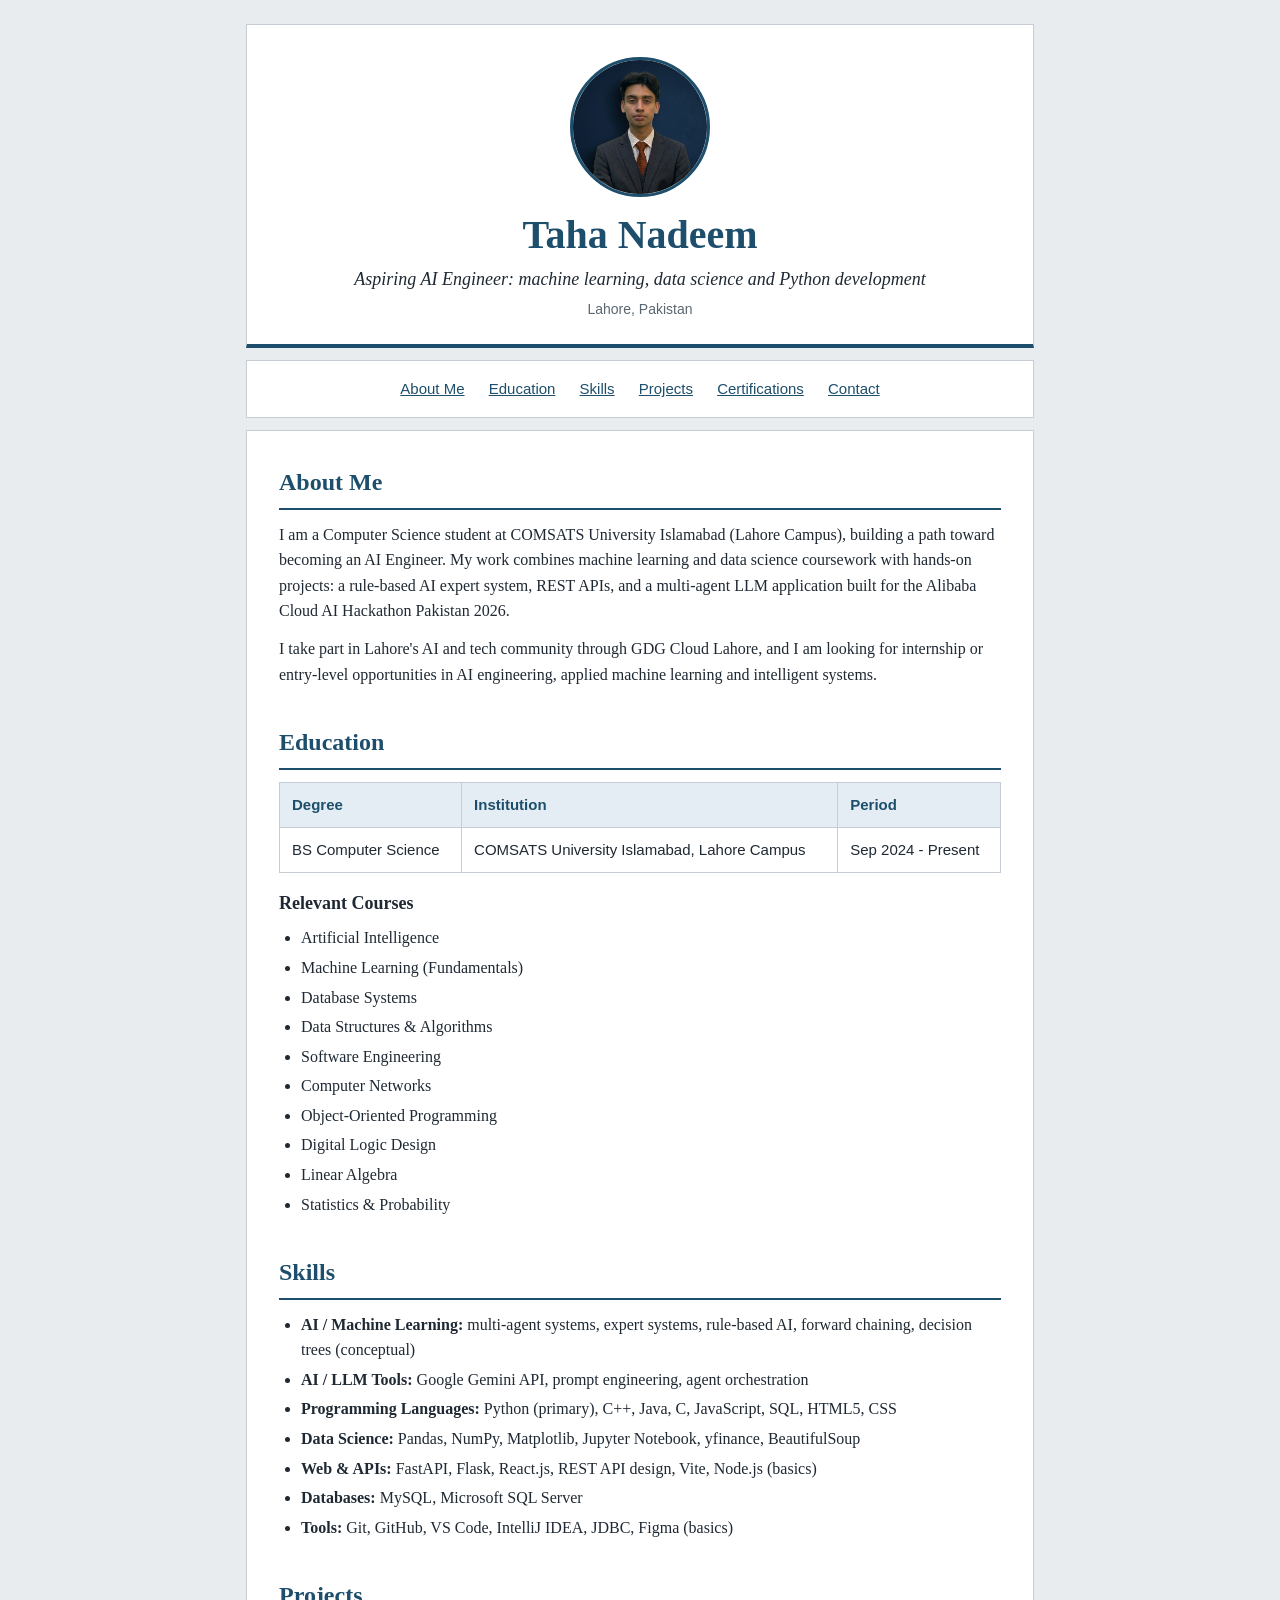
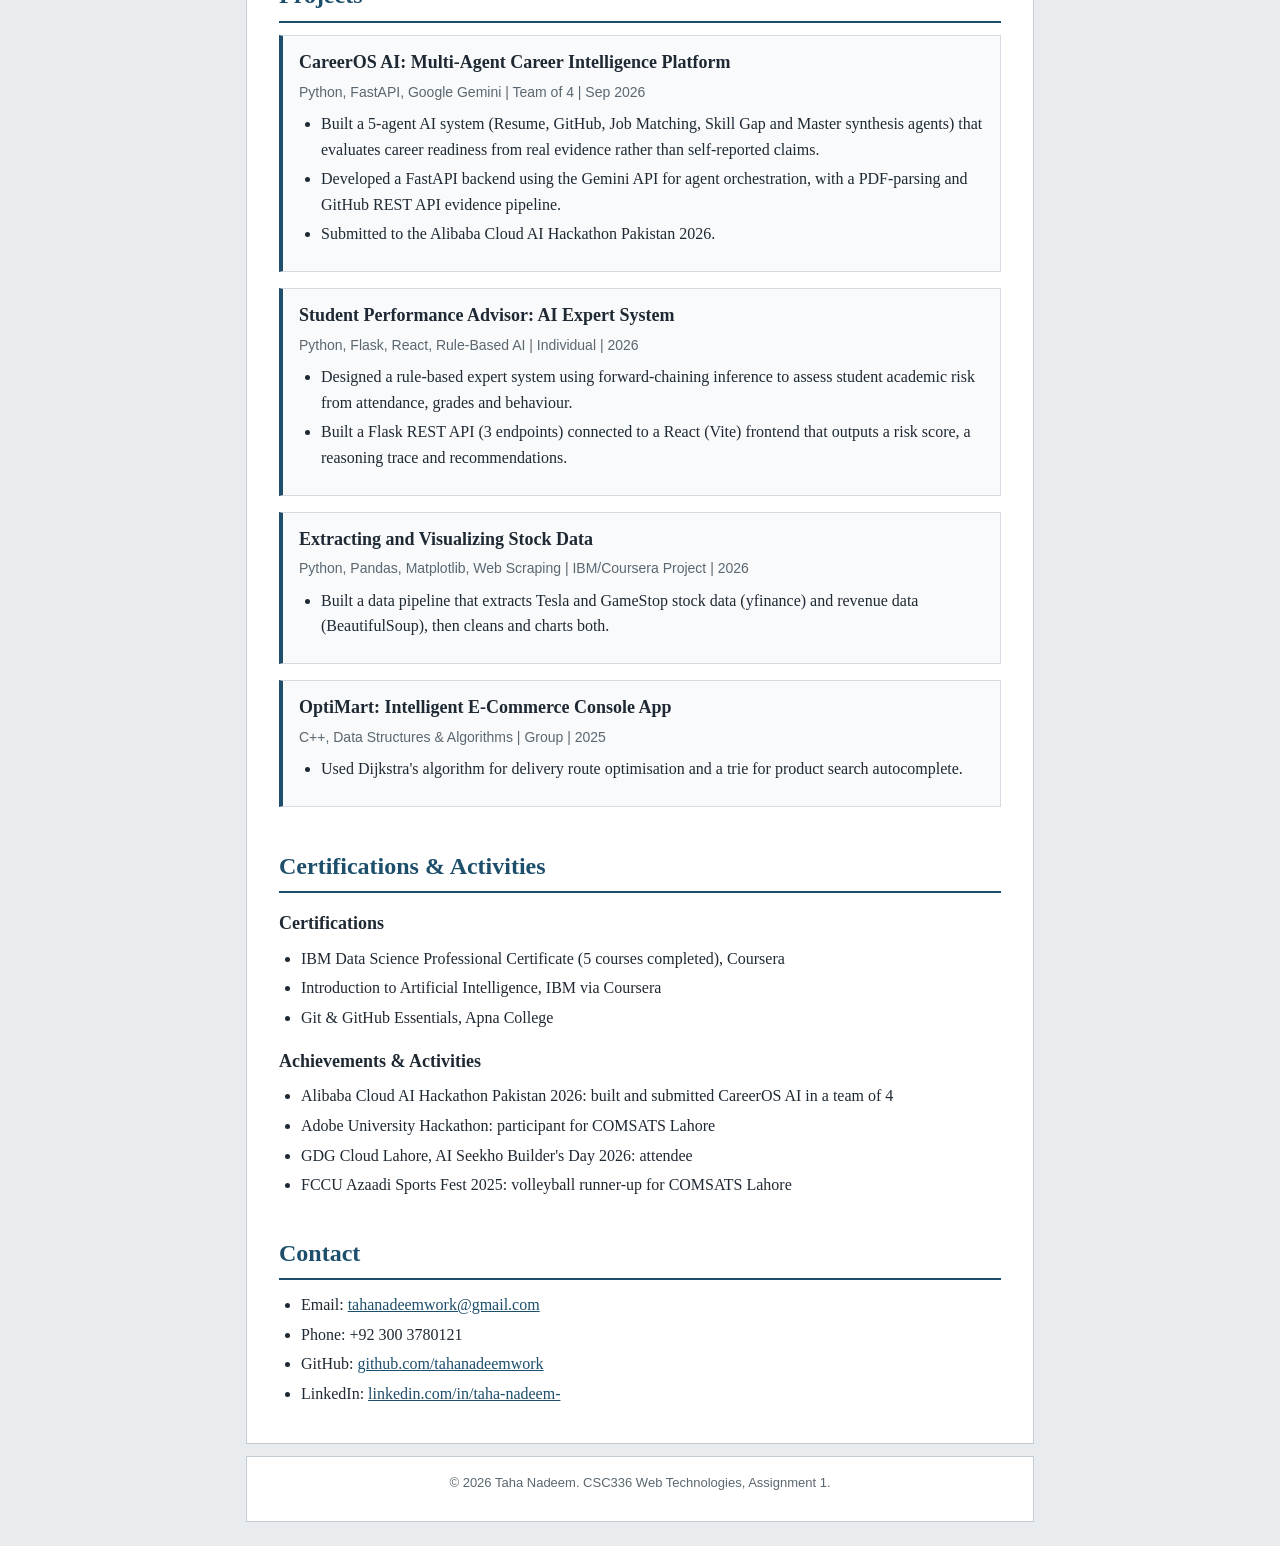
<file: assignment-1/index.html>
<!doctype html>
<html lang="en">
  <head>
    <meta charset="UTF-8" />
    <meta name="viewport" content="width=device-width, initial-scale=1.0" />
    <title>Taha Nadeem - CV</title>
    <link rel="stylesheet" href="styles.css" />
  </head>
  <body>
    <header>
      <img
        src="images/Taha Professional IMG.jpg"
        alt="Portrait of Taha Nadeem"
        width="140"
        height="140"
      />
      <h1>Taha Nadeem</h1>
      <p class="tagline">
        Aspiring AI Engineer: machine learning, data science and Python
        development
      </p>
      <p class="location">Lahore, Pakistan</p>
    </header>

    <nav aria-label="Page sections">
      <ul>
        <li><a href="#about">About Me</a></li>
        <li><a href="#education">Education</a></li>
        <li><a href="#skills">Skills</a></li>
        <li><a href="#projects">Projects</a></li>
        <li><a href="#certifications">Certifications</a></li>
        <li><a href="#contact">Contact</a></li>
      </ul>
    </nav>

    <main>
      <section id="about">
        <h2>About Me</h2>
        <p>
          I am a Computer Science student at COMSATS University Islamabad
          (Lahore Campus), building a path toward becoming an AI Engineer. My
          work combines machine learning and data science coursework with
          hands-on projects: a rule-based AI expert system, REST APIs, and a
          multi-agent LLM application built for the Alibaba Cloud AI Hackathon
          Pakistan 2026.
        </p>
        <p>
          I take part in Lahore's AI and tech community through GDG Cloud
          Lahore, and I am looking for internship or entry-level opportunities
          in AI engineering, applied machine learning and intelligent systems.
        </p>
      </section>

      <section id="education">
        <h2>Education</h2>
        <table>
          <thead>
            <tr>
              <th scope="col">Degree</th>
              <th scope="col">Institution</th>
              <th scope="col">Period</th>
            </tr>
          </thead>
          <tbody>
            <tr>
              <td>BS Computer Science</td>
              <td>COMSATS University Islamabad, Lahore Campus</td>
              <td>Sep 2024 - Present</td>
            </tr>
          </tbody>
        </table>
        <h3>Relevant Courses</h3>
        <ul>
          <li>Artificial Intelligence</li>
          <li>Machine Learning (Fundamentals)</li>
          <li>Database Systems</li>
          <li>Data Structures &amp; Algorithms</li>
          <li>Software Engineering</li>
          <li>Computer Networks</li>
          <li>Object-Oriented Programming</li>
          <li>Digital Logic Design</li>
          <li>Linear Algebra</li>
          <li>Statistics &amp; Probability</li>
        </ul>
      </section>

      <section id="skills">
        <h2>Skills</h2>
        <ul>
          <li>
            <strong>AI / Machine Learning:</strong> multi-agent systems, expert
            systems, rule-based AI, forward chaining, decision trees
            (conceptual)
          </li>
          <li>
            <strong>AI / LLM Tools:</strong> Google Gemini API, prompt
            engineering, agent orchestration
          </li>
          <li>
            <strong>Programming Languages:</strong> Python (primary), C++, Java,
            C, JavaScript, SQL, HTML5, CSS
          </li>
          <li>
            <strong>Data Science:</strong> Pandas, NumPy, Matplotlib, Jupyter
            Notebook, yfinance, BeautifulSoup
          </li>
          <li>
            <strong>Web &amp; APIs:</strong> FastAPI, Flask, React.js, REST API
            design, Vite, Node.js (basics)
          </li>
          <li><strong>Databases:</strong> MySQL, Microsoft SQL Server</li>
          <li>
            <strong>Tools:</strong> Git, GitHub, VS Code, IntelliJ IDEA, JDBC,
            Figma (basics)
          </li>
        </ul>
      </section>

      <section id="projects">
        <h2>Projects</h2>

        <article>
          <h3>CareerOS AI: Multi-Agent Career Intelligence Platform</h3>
          <p class="meta">
            Python, FastAPI, Google Gemini | Team of 4 | Sep 2026
          </p>
          <ul>
            <li>
              Built a 5-agent AI system (Resume, GitHub, Job Matching, Skill Gap
              and Master synthesis agents) that evaluates career readiness from
              real evidence rather than self-reported claims.
            </li>
            <li>
              Developed a FastAPI backend using the Gemini API for agent
              orchestration, with a PDF-parsing and GitHub REST API evidence
              pipeline.
            </li>
            <li>Submitted to the Alibaba Cloud AI Hackathon Pakistan 2026.</li>
          </ul>
        </article>

        <article>
          <h3>Student Performance Advisor: AI Expert System</h3>
          <p class="meta">
            Python, Flask, React, Rule-Based AI | Individual | 2026
          </p>
          <ul>
            <li>
              Designed a rule-based expert system using forward-chaining
              inference to assess student academic risk from attendance, grades
              and behaviour.
            </li>
            <li>
              Built a Flask REST API (3 endpoints) connected to a React (Vite)
              frontend that outputs a risk score, a reasoning trace and
              recommendations.
            </li>
          </ul>
        </article>

        <article>
          <h3>Extracting and Visualizing Stock Data</h3>
          <p class="meta">
            Python, Pandas, Matplotlib, Web Scraping | IBM/Coursera Project |
            2026
          </p>
          <ul>
            <li>
              Built a data pipeline that extracts Tesla and GameStop stock data
              (yfinance) and revenue data (BeautifulSoup), then cleans and
              charts both.
            </li>
          </ul>
        </article>

        <article>
          <h3>OptiMart: Intelligent E-Commerce Console App</h3>
          <p class="meta">
            C++, Data Structures &amp; Algorithms | Group | 2025
          </p>
          <ul>
            <li>
              Used Dijkstra's algorithm for delivery route optimisation and a
              trie for product search autocomplete.
            </li>
          </ul>
        </article>
      </section>

      <section id="certifications">
        <h2>Certifications &amp; Activities</h2>
        <h3>Certifications</h3>
        <ul>
          <li>
            IBM Data Science Professional Certificate (5 courses completed),
            Coursera
          </li>
          <li>Introduction to Artificial Intelligence, IBM via Coursera</li>
          <li>Git &amp; GitHub Essentials, Apna College</li>
        </ul>
        <h3>Achievements &amp; Activities</h3>
        <ul>
          <li>
            Alibaba Cloud AI Hackathon Pakistan 2026: built and submitted
            CareerOS AI in a team of 4
          </li>
          <li>Adobe University Hackathon: participant for COMSATS Lahore</li>
          <li>GDG Cloud Lahore, AI Seekho Builder's Day 2026: attendee</li>
          <li>
            FCCU Azaadi Sports Fest 2025: volleyball runner-up for COMSATS
            Lahore
          </li>
        </ul>
      </section>

      <section id="contact">
        <h2>Contact</h2>
        <ul>
          <li>
            Email:
            <a href="mailto:tahanadeemwork@gmail.com"
              >tahanadeemwork@gmail.com</a
            >
          </li>
          <li>Phone: +92 300 3780121</li>
          <li>
            GitHub:
            <a href="https://github.com/tahanadeemwork"
              >github.com/tahanadeemwork</a
            >
          </li>
          <li>
            LinkedIn:
            <a href="https://www.linkedin.com/in/taha-nadeem-"
              >linkedin.com/in/taha-nadeem-</a
            >
          </li>
        </ul>
      </section>
    </main>

    <footer>
      <p>&copy; 2026 Taha Nadeem. CSC336 Web Technologies, Assignment 1.</p>
    </footer>
  </body>
</html>
</file>
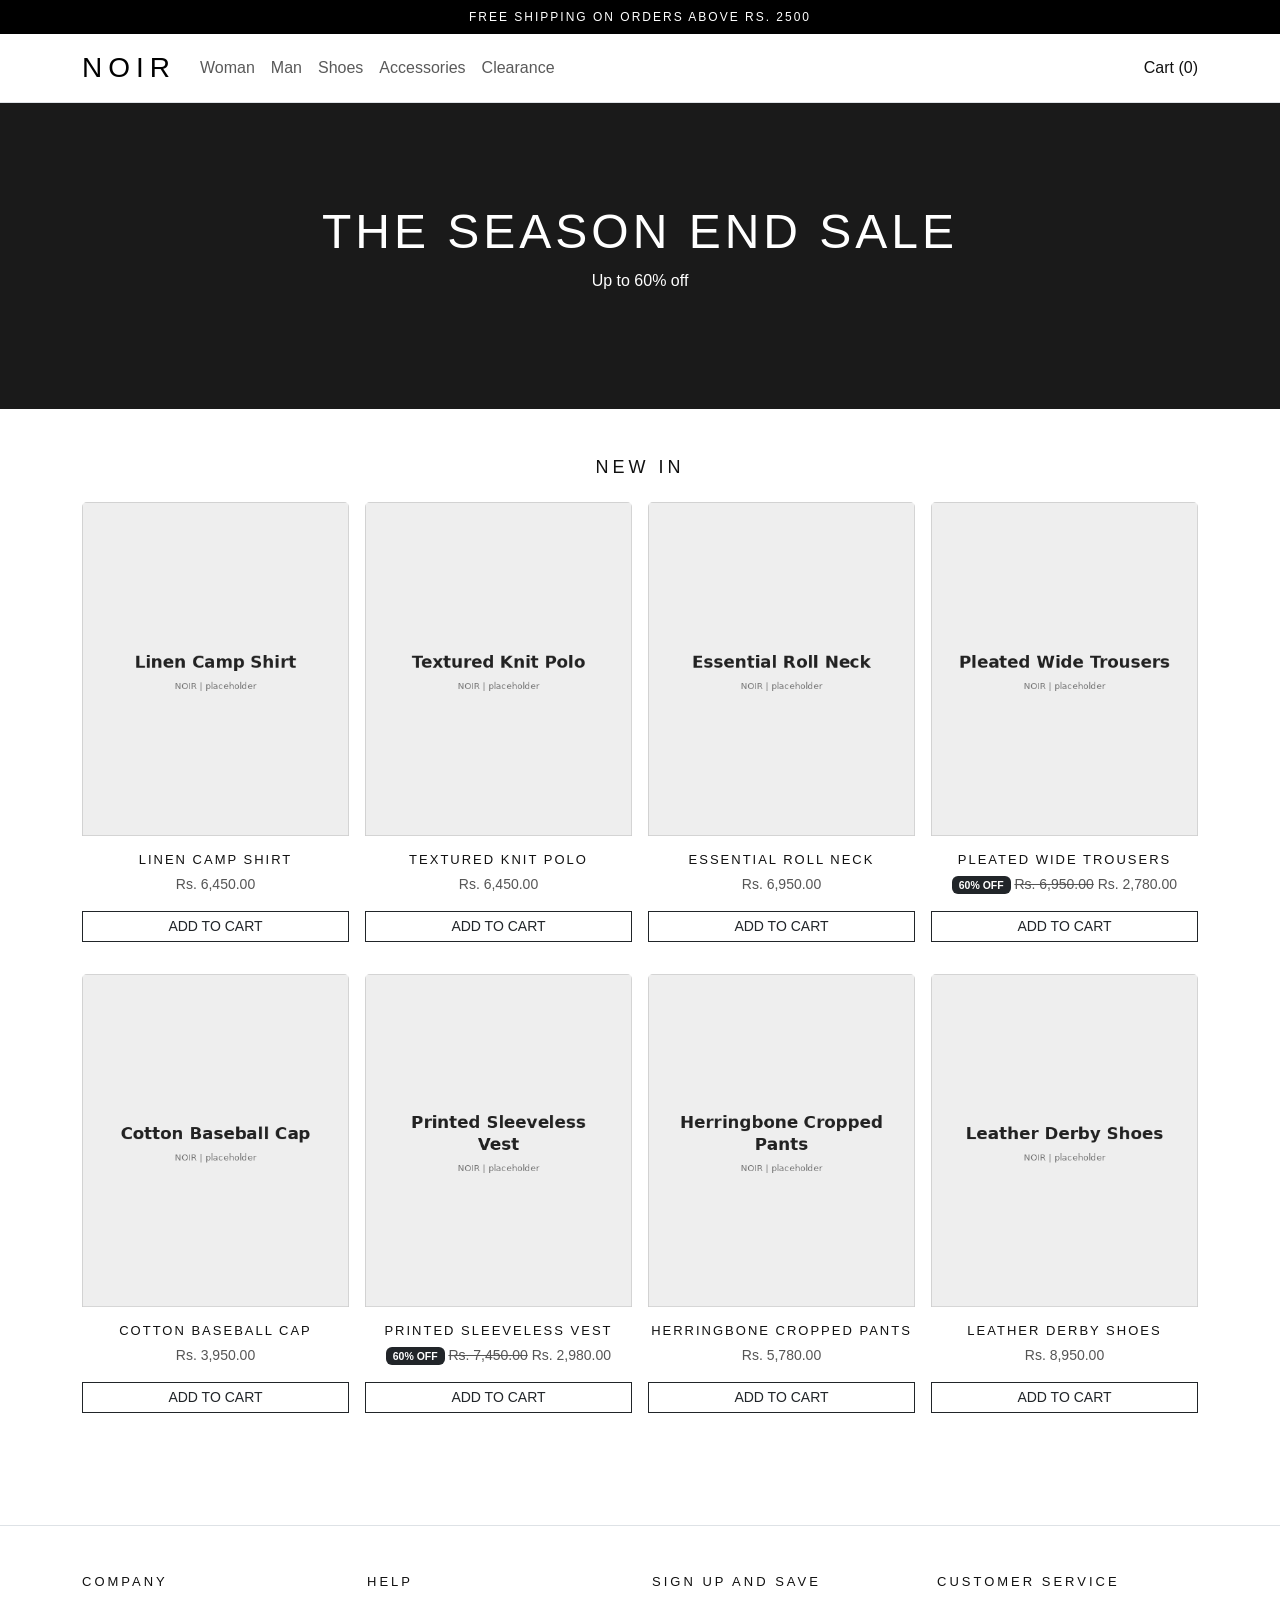
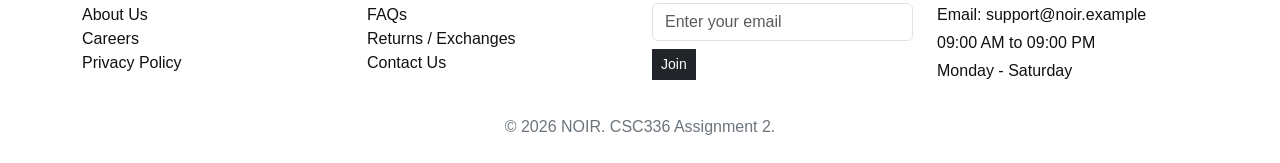
<file: assignment-2/index.html>
<!doctype html>
<html lang="en">
  <head>
    <meta charset="UTF-8" />
    <meta name="viewport" content="width=device-width, initial-scale=1.0" />
    <title>NOIR - Home</title>
    <link
      href="https://cdn.jsdelivr.net/npm/bootstrap@5.3.3/dist/css/bootstrap.min.css"
      rel="stylesheet"
    />
    <link rel="stylesheet" href="css/styles.css" />
  </head>
  <body>
    <div class="announcement bg-black text-white text-center py-2">
      FREE SHIPPING ON ORDERS ABOVE RS. 2500
    </div>

    <!-- Navbar (Bootstrap) -->
    <nav class="navbar navbar-expand-lg bg-white border-bottom">
      <div class="container">
        <a class="navbar-brand brand" href="index.html">NOIR</a>
        <button
          class="navbar-toggler"
          type="button"
          data-bs-toggle="collapse"
          data-bs-target="#mainNav"
          aria-controls="mainNav"
          aria-expanded="false"
          aria-label="Toggle navigation"
        >
          <span class="navbar-toggler-icon"></span>
        </button>
        <div class="collapse navbar-collapse" id="mainNav">
          <ul class="navbar-nav me-auto">
            <li class="nav-item">
              <a class="nav-link" href="index.html">Woman</a>
            </li>
            <li class="nav-item">
              <a class="nav-link" href="index.html">Man</a>
            </li>
            <li class="nav-item">
              <a class="nav-link" href="index.html">Shoes</a>
            </li>
            <li class="nav-item">
              <a class="nav-link" href="index.html">Accessories</a>
            </li>
            <li class="nav-item">
              <a class="nav-link" href="index.html">Clearance</a>
            </li>
          </ul>
          <a class="nav-link" href="#">Cart (0)</a>
        </div>
      </div>
    </nav>

    <!-- Hero banner -->
    <header class="hero text-white text-center">
      <h1 class="hero-title">THE SEASON END SALE</h1>
      <p>Up to 60% off</p>
    </header>

    <!-- Product grid -->
    <main class="container py-5">
      <h2 class="section-title text-center mb-4">NEW IN</h2>
      <div class="row row-cols-2 row-cols-md-3 row-cols-xl-4 g-3">
        <div class="col">
          <div class="card border-0">
            <a href="product.html"
              ><img
                src="images/camp-shirt.png"
                class="card-img-top"
                alt="Linen Camp Shirt"
            /></a>
            <div class="card-body text-center px-0">
              <h3 class="product-name">
                <a href="product.html">Linen Camp Shirt</a>
              </h3>
              <p class="price">Rs. 6,450.00</p>
              <button type="button" class="btn btn-outline-dark btn-sm w-100">
                ADD TO CART
              </button>
            </div>
          </div>
        </div>

        <div class="col">
          <div class="card border-0">
            <a href="product.html"
              ><img
                src="images/knit-polo.png"
                class="card-img-top"
                alt="Textured Knit Polo"
            /></a>
            <div class="card-body text-center px-0">
              <h3 class="product-name">
                <a href="product.html">Textured Knit Polo</a>
              </h3>
              <p class="price">Rs. 6,450.00</p>
              <button type="button" class="btn btn-outline-dark btn-sm w-100">
                ADD TO CART
              </button>
            </div>
          </div>
        </div>

        <div class="col">
          <div class="card border-0">
            <a href="product.html"
              ><img
                src="images/roll-neck.png"
                class="card-img-top"
                alt="Essential Roll Neck"
            /></a>
            <div class="card-body text-center px-0">
              <h3 class="product-name">
                <a href="product.html">Essential Roll Neck</a>
              </h3>
              <p class="price">Rs. 6,950.00</p>
              <button type="button" class="btn btn-outline-dark btn-sm w-100">
                ADD TO CART
              </button>
            </div>
          </div>
        </div>

        <div class="col">
          <div class="card border-0">
            <a href="product.html"
              ><img
                src="images/wide-trousers.png"
                class="card-img-top"
                alt="Pleated Wide Trousers"
            /></a>
            <div class="card-body text-center px-0">
              <h3 class="product-name">
                <a href="product.html">Pleated Wide Trousers</a>
              </h3>
              <p class="price">
                <span class="badge text-bg-dark">60% OFF</span>
                <s>Rs. 6,950.00</s> Rs. 2,780.00
              </p>
              <button type="button" class="btn btn-outline-dark btn-sm w-100">
                ADD TO CART
              </button>
            </div>
          </div>
        </div>

        <div class="col">
          <div class="card border-0">
            <a href="product.html"
              ><img
                src="images/cotton-cap.png"
                class="card-img-top"
                alt="Cotton Baseball Cap"
            /></a>
            <div class="card-body text-center px-0">
              <h3 class="product-name">
                <a href="product.html">Cotton Baseball Cap</a>
              </h3>
              <p class="price">Rs. 3,950.00</p>
              <button type="button" class="btn btn-outline-dark btn-sm w-100">
                ADD TO CART
              </button>
            </div>
          </div>
        </div>

        <div class="col">
          <div class="card border-0">
            <a href="product.html"
              ><img
                src="images/printed-vest.png"
                class="card-img-top"
                alt="Printed Sleeveless Vest"
            /></a>
            <div class="card-body text-center px-0">
              <h3 class="product-name">
                <a href="product.html">Printed Sleeveless Vest</a>
              </h3>
              <p class="price">
                <span class="badge text-bg-dark">60% OFF</span>
                <s>Rs. 7,450.00</s> Rs. 2,980.00
              </p>
              <button type="button" class="btn btn-outline-dark btn-sm w-100">
                ADD TO CART
              </button>
            </div>
          </div>
        </div>

        <div class="col">
          <div class="card border-0">
            <a href="product.html"
              ><img
                src="images/cropped-pants.png"
                class="card-img-top"
                alt="Herringbone Cropped Pants"
            /></a>
            <div class="card-body text-center px-0">
              <h3 class="product-name">
                <a href="product.html">Herringbone Cropped Pants</a>
              </h3>
              <p class="price">Rs. 5,780.00</p>
              <button type="button" class="btn btn-outline-dark btn-sm w-100">
                ADD TO CART
              </button>
            </div>
          </div>
        </div>

        <div class="col">
          <div class="card border-0">
            <a href="product.html"
              ><img
                src="images/derby-shoes.png"
                class="card-img-top"
                alt="Leather Derby Shoes"
            /></a>
            <div class="card-body text-center px-0">
              <h3 class="product-name">
                <a href="product.html">Leather Derby Shoes</a>
              </h3>
              <p class="price">Rs. 8,950.00</p>
              <button type="button" class="btn btn-outline-dark btn-sm w-100">
                ADD TO CART
              </button>
            </div>
          </div>
        </div>
      </div>
    </main>

    <!-- Footer (same on both pages) -->
    <footer class="border-top mt-5 pt-5 pb-4">
      <div class="container">
        <div class="row row-cols-1 row-cols-md-2 row-cols-xl-4 g-4">
          <div class="col">
            <h4 class="footer-heading">Company</h4>
            <ul class="list-unstyled">
              <li><a href="#">About Us</a></li>
              <li><a href="#">Careers</a></li>
              <li><a href="#">Privacy Policy</a></li>
            </ul>
          </div>
          <div class="col">
            <h4 class="footer-heading">Help</h4>
            <ul class="list-unstyled">
              <li><a href="#">FAQs</a></li>
              <li><a href="#">Returns / Exchanges</a></li>
              <li><a href="#">Contact Us</a></li>
            </ul>
          </div>
          <div class="col">
            <h4 class="footer-heading">Sign Up and Save</h4>
            <input
              type="email"
              class="form-control mb-2"
              placeholder="Enter your email"
              aria-label="Email address"
            />
            <button type="button" class="btn btn-dark btn-sm">Join</button>
          </div>
          <div class="col">
            <h4 class="footer-heading">Customer Service</h4>
            <p class="mb-1">Email: support@noir.example</p>
            <p class="mb-1">09:00 AM to 09:00 PM</p>
            <p class="mb-0">Monday - Saturday</p>
          </div>
        </div>
        <p class="text-center text-secondary mt-4 mb-0">
          &copy; 2026 NOIR. CSC336 Assignment 2.
        </p>
      </div>
    </footer>

    <script src="https://cdn.jsdelivr.net/npm/bootstrap@5.3.3/dist/js/bootstrap.bundle.min.js"></script>
  </body>
</html>
</file>
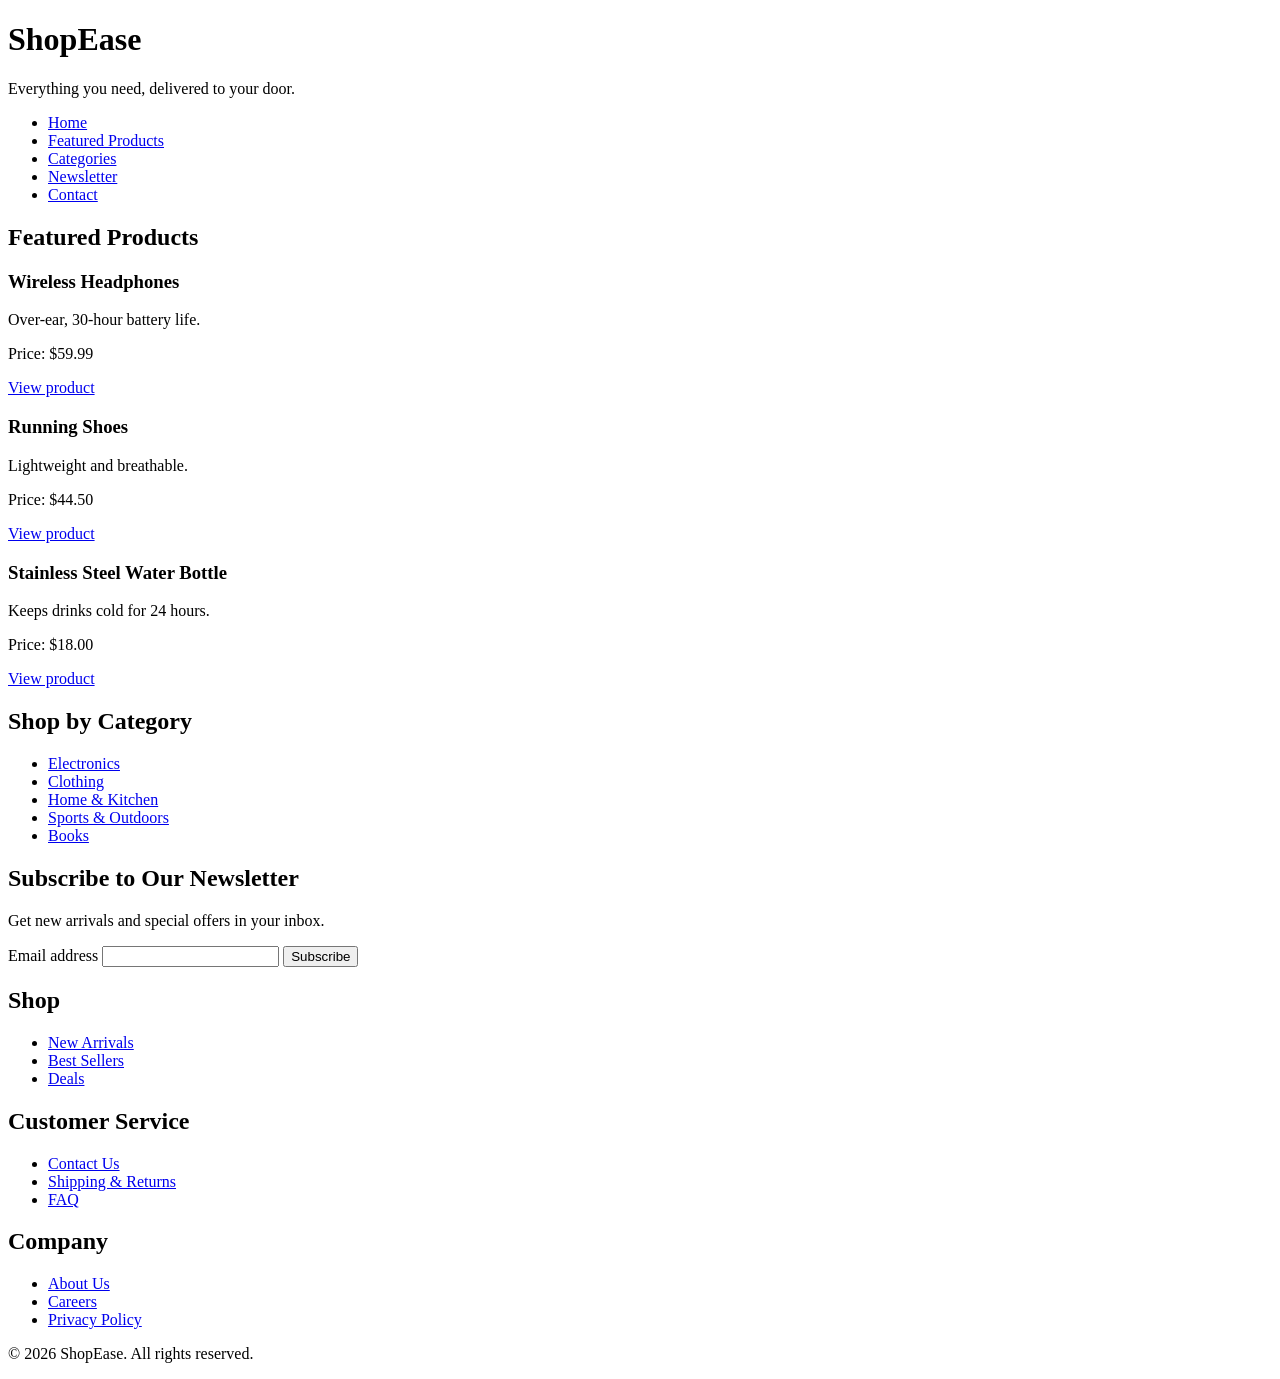
<file: lab-1/index.html>
<!DOCTYPE html>
<html lang="en">
  <head>
    <meta charset="UTF-8" />
    <meta name="viewport" content="width=device-width, initial-scale=1.0" />
    <title>ShopEase - Online Store</title>
  </head>
  <body>
    <header>
      <h1>ShopEase</h1>
      <p>Everything you need, delivered to your door.</p>

      <nav aria-label="Main navigation">
        <ul>
          <li><a href="#featured">Home</a></li>
          <li><a href="#featured">Featured Products</a></li>
          <li><a href="#categories">Categories</a></li>
          <li><a href="#newsletter">Newsletter</a></li>
          <li><a href="#footer-links">Contact</a></li>
        </ul>
      </nav>
    </header>

    <main>
      <section id="featured">
        <h2>Featured Products</h2>

        <article>
          <h3>Wireless Headphones</h3>
          <p>Over-ear, 30-hour battery life.</p>
          <p>Price: $59.99</p>
          <a href="#">View product</a>
        </article>

        <article>
          <h3>Running Shoes</h3>
          <p>Lightweight and breathable.</p>
          <p>Price: $44.50</p>
          <a href="#">View product</a>
        </article>

        <article>
          <h3>Stainless Steel Water Bottle</h3>
          <p>Keeps drinks cold for 24 hours.</p>
          <p>Price: $18.00</p>
          <a href="#">View product</a>
        </article>
      </section>

      <section id="categories">
        <h2>Shop by Category</h2>
        <ul>
          <li><a href="#">Electronics</a></li>
          <li><a href="#">Clothing</a></li>
          <li><a href="#">Home &amp; Kitchen</a></li>
          <li><a href="#">Sports &amp; Outdoors</a></li>
          <li><a href="#">Books</a></li>
        </ul>
      </section>

      <section id="newsletter">
        <h2>Subscribe to Our Newsletter</h2>
        <p>Get new arrivals and special offers in your inbox.</p>
        <form action="#" method="post">
          <label for="email">Email address</label>
          <input type="email" id="email" name="email" required />
          <button type="submit">Subscribe</button>
        </form>
      </section>
    </main>

    <footer id="footer-links">
      <nav aria-label="Shop links">
        <h2>Shop</h2>
        <ul>
          <li><a href="#">New Arrivals</a></li>
          <li><a href="#">Best Sellers</a></li>
          <li><a href="#">Deals</a></li>
        </ul>
      </nav>

      <nav aria-label="Customer service links">
        <h2>Customer Service</h2>
        <ul>
          <li><a href="#">Contact Us</a></li>
          <li><a href="#">Shipping &amp; Returns</a></li>
          <li><a href="#">FAQ</a></li>
        </ul>
      </nav>

      <nav aria-label="Company links">
        <h2>Company</h2>
        <ul>
          <li><a href="#">About Us</a></li>
          <li><a href="#">Careers</a></li>
          <li><a href="#">Privacy Policy</a></li>
        </ul>
      </nav>

      <p>&copy; 2026 ShopEase. All rights reserved.</p>
    </footer>
  </body>
</html>
</file>
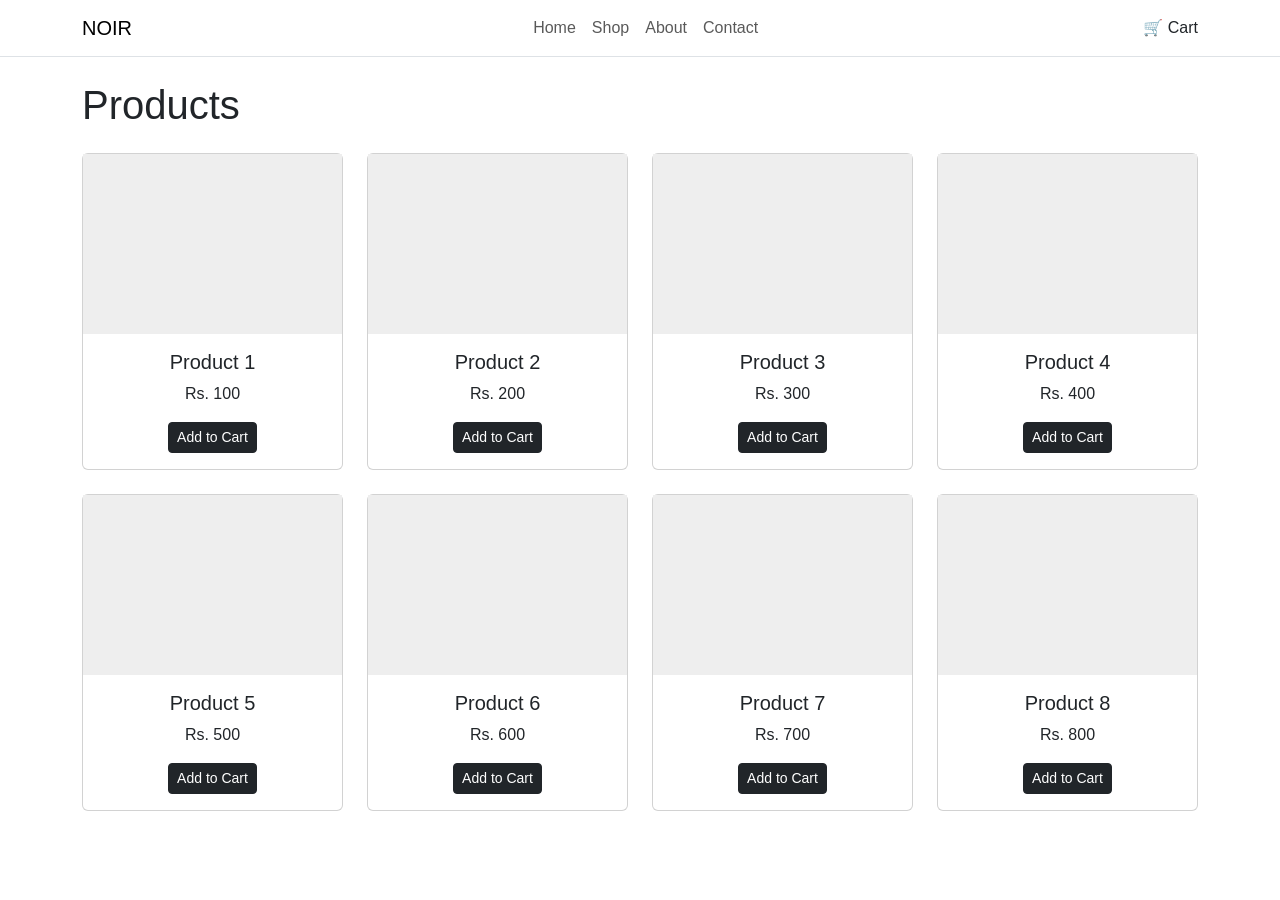
<file: lab-2/index.html>
<!doctype html>
<html lang="en">
  <head>
    <meta charset="UTF-8" />
    <meta name="viewport" content="width=device-width, initial-scale=1.0" />
    <title>Lab 2 - Responsive Navbar and Grid</title>
    <link
      href="https://cdn.jsdelivr.net/npm/bootstrap@5.3.3/dist/css/bootstrap.min.css"
      rel="stylesheet"
    />
    <link rel="stylesheet" href="css/styles.css" />
  </head>
  <body>
    <nav class="navbar navbar-expand-md bg-white border-bottom">
      <div class="container">
        <a class="navbar-brand" href="#">NOIR</a>
        <button
          class="navbar-toggler"
          type="button"
          data-bs-toggle="collapse"
          data-bs-target="#mainNav"
          aria-controls="mainNav"
          aria-expanded="false"
          aria-label="Toggle navigation"
        >
          <span class="navbar-toggler-icon"></span>
        </button>
        <div class="collapse navbar-collapse" id="mainNav">
          <ul class="navbar-nav mx-auto">
            <li class="nav-item"><a class="nav-link" href="#">Home</a></li>
            <li class="nav-item"><a class="nav-link" href="#">Shop</a></li>
            <li class="nav-item"><a class="nav-link" href="#">About</a></li>
            <li class="nav-item"><a class="nav-link" href="#">Contact</a></li>
          </ul>
          <a class="nav-link" href="#" aria-label="Cart">&#128722; Cart</a>
        </div>
      </div>
    </nav>

    <main class="container py-4">
      <h1 class="mb-4">Products</h1>
      <div class="row row-cols-1 row-cols-md-2 row-cols-lg-4 g-4">
        <div class="col">
          <div class="card">
            <div class="product-img"></div>
            <div class="card-body text-center">
              <h5 class="card-title">Product 1</h5>
              <p class="card-text">Rs. 100</p>
              <button type="button" class="btn btn-dark btn-sm">
                Add to Cart
              </button>
            </div>
          </div>
        </div>

        <div class="col">
          <div class="card">
            <div class="product-img"></div>
            <div class="card-body text-center">
              <h5 class="card-title">Product 2</h5>
              <p class="card-text">Rs. 200</p>
              <button type="button" class="btn btn-dark btn-sm">
                Add to Cart
              </button>
            </div>
          </div>
        </div>

        <div class="col">
          <div class="card">
            <div class="product-img"></div>
            <div class="card-body text-center">
              <h5 class="card-title">Product 3</h5>
              <p class="card-text">Rs. 300</p>
              <button type="button" class="btn btn-dark btn-sm">
                Add to Cart
              </button>
            </div>
          </div>
        </div>

        <div class="col">
          <div class="card">
            <div class="product-img"></div>
            <div class="card-body text-center">
              <h5 class="card-title">Product 4</h5>
              <p class="card-text">Rs. 400</p>
              <button type="button" class="btn btn-dark btn-sm">
                Add to Cart
              </button>
            </div>
          </div>
        </div>

        <div class="col">
          <div class="card">
            <div class="product-img"></div>
            <div class="card-body text-center">
              <h5 class="card-title">Product 5</h5>
              <p class="card-text">Rs. 500</p>
              <button type="button" class="btn btn-dark btn-sm">
                Add to Cart
              </button>
            </div>
          </div>
        </div>

        <div class="col">
          <div class="card">
            <div class="product-img"></div>
            <div class="card-body text-center">
              <h5 class="card-title">Product 6</h5>
              <p class="card-text">Rs. 600</p>
              <button type="button" class="btn btn-dark btn-sm">
                Add to Cart
              </button>
            </div>
          </div>
        </div>

        <div class="col">
          <div class="card">
            <div class="product-img"></div>
            <div class="card-body text-center">
              <h5 class="card-title">Product 7</h5>
              <p class="card-text">Rs. 700</p>
              <button type="button" class="btn btn-dark btn-sm">
                Add to Cart
              </button>
            </div>
          </div>
        </div>

        <div class="col">
          <div class="card">
            <div class="product-img"></div>
            <div class="card-body text-center">
              <h5 class="card-title">Product 8</h5>
              <p class="card-text">Rs. 800</p>
              <button type="button" class="btn btn-dark btn-sm">
                Add to Cart
              </button>
            </div>
          </div>
        </div>
      </div>
    </main>

    <script src="https://cdn.jsdelivr.net/npm/bootstrap@5.3.3/dist/js/bootstrap.bundle.min.js"></script>
  </body>
</html>
</file>
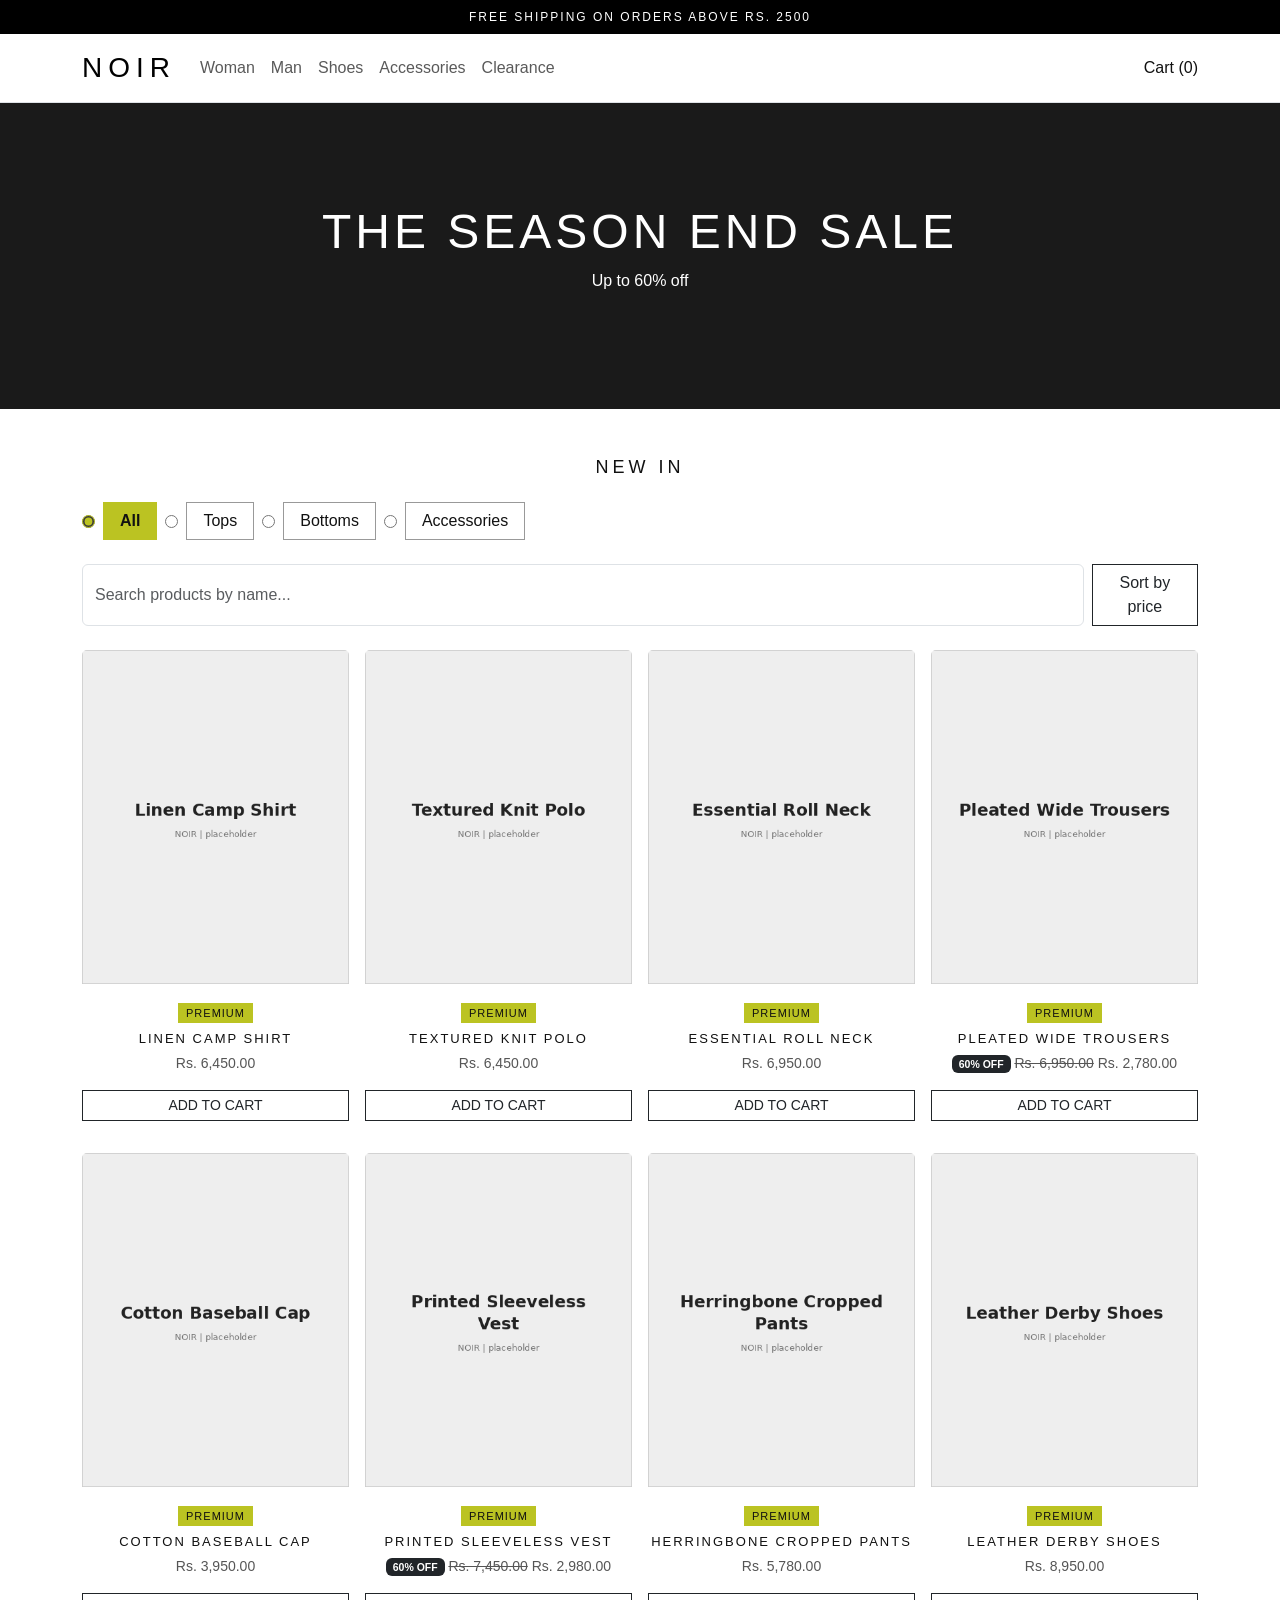
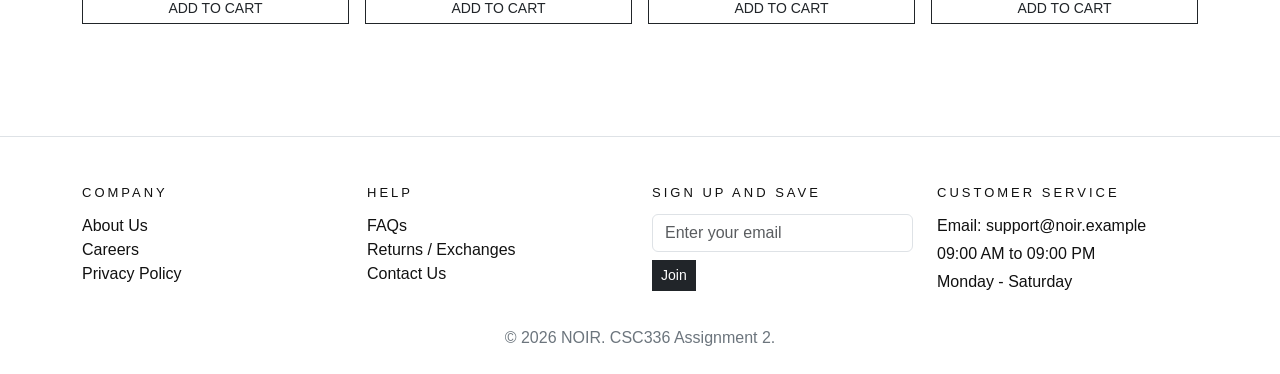
<file: midterm/index.html>
<!doctype html>
<html lang="en">
  <head>
    <meta charset="UTF-8" />
    <meta name="viewport" content="width=device-width, initial-scale=1.0" />
    <title>NOIR - Home</title>
    <link
      href="https://cdn.jsdelivr.net/npm/bootstrap@5.3.3/dist/css/bootstrap.min.css"
      rel="stylesheet"
    />
    <link rel="stylesheet" href="css/styles.css" />
  </head>
  <body>
    <div class="announcement bg-black text-white text-center py-2">
      FREE SHIPPING ON ORDERS ABOVE RS. 2500
    </div>

    <!-- Navbar (Bootstrap) -->
    <nav class="navbar navbar-expand-lg bg-white border-bottom">
      <div class="container">
        <a class="navbar-brand brand" href="index.html">NOIR</a>
        <button
          class="navbar-toggler"
          type="button"
          data-bs-toggle="collapse"
          data-bs-target="#mainNav"
          aria-controls="mainNav"
          aria-expanded="false"
          aria-label="Toggle navigation"
        >
          <span class="navbar-toggler-icon"></span>
        </button>
        <div class="collapse navbar-collapse" id="mainNav">
          <ul class="navbar-nav me-auto">
            <li class="nav-item">
              <a class="nav-link" href="index.html">Woman</a>
            </li>
            <li class="nav-item">
              <a class="nav-link" href="index.html">Man</a>
            </li>
            <li class="nav-item">
              <a class="nav-link" href="index.html">Shoes</a>
            </li>
            <li class="nav-item">
              <a class="nav-link" href="index.html">Accessories</a>
            </li>
            <li class="nav-item">
              <a class="nav-link" href="index.html">Clearance</a>
            </li>
          </ul>
          <a class="nav-link" href="#">Cart (0)</a>
        </div>
      </div>
    </nav>

    <!-- Hero banner -->
    <header class="hero text-white text-center">
      <h1 class="hero-title">THE SEASON END SALE</h1>
      <p>Up to 60% off</p>
    </header>

    <!-- Product grid -->
    <main class="container py-5">
      <h2 class="section-title text-center mb-4">NEW IN</h2>

      <!-- Task 1: CSS-only category filter (4 radio buttons: All + K=3 categories) -->
      <div class="filters mb-4">
        <input type="radio" name="category" id="cat-all" checked />
        <label for="cat-all">All</label>

        <input type="radio" name="category" id="cat-tops" />
        <label for="cat-tops">Tops</label>

        <input type="radio" name="category" id="cat-bottoms" />
        <label for="cat-bottoms">Bottoms</label>

        <input type="radio" name="category" id="cat-accessories" />
        <label for="cat-accessories">Accessories</label>
      </div>

      <!-- Task 3: search box and sort button (used by script.js) -->
      <div class="d-flex gap-2 mb-4">
        <input
          type="text"
          id="searchBox"
          class="form-control"
          placeholder="Search products by name..."
        />
        <button type="button" id="sortButton" class="btn btn-outline-dark">
          Sort by price
        </button>
      </div>

      <!-- Shown by script.js when no card matches -->
      <p id="noResults" class="text-center d-none">No products found</p>
      <div id="productGrid" class="row row-cols-2 row-cols-md-3 row-cols-xl-4 g-3">
        <div class="col tops">
          <div class="card border-0">
            <a href="product.html"
              ><img
                src="images/camp-shirt.png"
                class="card-img-top"
                alt="Linen Camp Shirt"
            /></a>
            <div class="card-body text-center px-0">
              <h3 class="product-name">
                <a href="product.html">Linen Camp Shirt</a>
              </h3>
              <p class="price">Rs. 6,450.00</p>
              <button type="button" class="btn btn-outline-dark btn-sm w-100">
                ADD TO CART
              </button>
            </div>
          </div>
        </div>

        <div class="col tops">
          <div class="card border-0">
            <a href="product.html"
              ><img
                src="images/knit-polo.png"
                class="card-img-top"
                alt="Textured Knit Polo"
            /></a>
            <div class="card-body text-center px-0">
              <h3 class="product-name">
                <a href="product.html">Textured Knit Polo</a>
              </h3>
              <p class="price">Rs. 6,450.00</p>
              <button type="button" class="btn btn-outline-dark btn-sm w-100">
                ADD TO CART
              </button>
            </div>
          </div>
        </div>

        <div class="col tops">
          <div class="card border-0">
            <a href="product.html"
              ><img
                src="images/roll-neck.png"
                class="card-img-top"
                alt="Essential Roll Neck"
            /></a>
            <div class="card-body text-center px-0">
              <h3 class="product-name">
                <a href="product.html">Essential Roll Neck</a>
              </h3>
              <p class="price">Rs. 6,950.00</p>
              <button type="button" class="btn btn-outline-dark btn-sm w-100">
                ADD TO CART
              </button>
            </div>
          </div>
        </div>

        <div class="col bottoms">
          <div class="card border-0">
            <a href="product.html"
              ><img
                src="images/wide-trousers.png"
                class="card-img-top"
                alt="Pleated Wide Trousers"
            /></a>
            <div class="card-body text-center px-0">
              <h3 class="product-name">
                <a href="product.html">Pleated Wide Trousers</a>
              </h3>
              <p class="price">
                <span class="badge text-bg-dark">60% OFF</span>
                <s>Rs. 6,950.00</s> Rs. 2,780.00
              </p>
              <button type="button" class="btn btn-outline-dark btn-sm w-100">
                ADD TO CART
              </button>
            </div>
          </div>
        </div>

        <div class="col accessories">
          <div class="card border-0">
            <a href="product.html"
              ><img
                src="images/cotton-cap.png"
                class="card-img-top"
                alt="Cotton Baseball Cap"
            /></a>
            <div class="card-body text-center px-0">
              <h3 class="product-name">
                <a href="product.html">Cotton Baseball Cap</a>
              </h3>
              <p class="price">Rs. 3,950.00</p>
              <button type="button" class="btn btn-outline-dark btn-sm w-100">
                ADD TO CART
              </button>
            </div>
          </div>
        </div>

        <div class="col tops">
          <div class="card border-0">
            <a href="product.html"
              ><img
                src="images/printed-vest.png"
                class="card-img-top"
                alt="Printed Sleeveless Vest"
            /></a>
            <div class="card-body text-center px-0">
              <h3 class="product-name">
                <a href="product.html">Printed Sleeveless Vest</a>
              </h3>
              <p class="price">
                <span class="badge text-bg-dark">60% OFF</span>
                <s>Rs. 7,450.00</s> Rs. 2,980.00
              </p>
              <button type="button" class="btn btn-outline-dark btn-sm w-100">
                ADD TO CART
              </button>
            </div>
          </div>
        </div>

        <div class="col bottoms">
          <div class="card border-0">
            <a href="product.html"
              ><img
                src="images/cropped-pants.png"
                class="card-img-top"
                alt="Herringbone Cropped Pants"
            /></a>
            <div class="card-body text-center px-0">
              <h3 class="product-name">
                <a href="product.html">Herringbone Cropped Pants</a>
              </h3>
              <p class="price">Rs. 5,780.00</p>
              <button type="button" class="btn btn-outline-dark btn-sm w-100">
                ADD TO CART
              </button>
            </div>
          </div>
        </div>

        <div class="col accessories">
          <div class="card border-0">
            <a href="product.html"
              ><img
                src="images/derby-shoes.png"
                class="card-img-top"
                alt="Leather Derby Shoes"
            /></a>
            <div class="card-body text-center px-0">
              <h3 class="product-name">
                <a href="product.html">Leather Derby Shoes</a>
              </h3>
              <p class="price">Rs. 8,950.00</p>
              <button type="button" class="btn btn-outline-dark btn-sm w-100">
                ADD TO CART
              </button>
            </div>
          </div>
        </div>
      </div>
    </main>

    <!-- Footer (same on both pages) -->
    <footer class="border-top mt-5 pt-5 pb-4">
      <div class="container">
        <div class="row row-cols-1 row-cols-md-2 row-cols-xl-4 g-4">
          <div class="col">
            <h4 class="footer-heading">Company</h4>
            <ul class="list-unstyled">
              <li><a href="#">About Us</a></li>
              <li><a href="#">Careers</a></li>
              <li><a href="#">Privacy Policy</a></li>
            </ul>
          </div>
          <div class="col">
            <h4 class="footer-heading">Help</h4>
            <ul class="list-unstyled">
              <li><a href="#">FAQs</a></li>
              <li><a href="#">Returns / Exchanges</a></li>
              <li><a href="#">Contact Us</a></li>
            </ul>
          </div>
          <div class="col">
            <h4 class="footer-heading">Sign Up and Save</h4>
            <input
              type="email"
              class="form-control mb-2"
              placeholder="Enter your email"
              aria-label="Email address"
            />
            <button type="button" class="btn btn-dark btn-sm">Join</button>
          </div>
          <div class="col">
            <h4 class="footer-heading">Customer Service</h4>
            <p class="mb-1">Email: support@noir.example</p>
            <p class="mb-1">09:00 AM to 09:00 PM</p>
            <p class="mb-0">Monday - Saturday</p>
          </div>
        </div>
        <p class="text-center text-secondary mt-4 mb-0">
          &copy; 2026 NOIR. CSC336 Assignment 2.
        </p>
      </div>
    </footer>

    <script src="https://cdn.jsdelivr.net/npm/bootstrap@5.3.3/dist/js/bootstrap.bundle.min.js"></script>
    <script src="script.js"></script>
  </body>
</html>
</file>
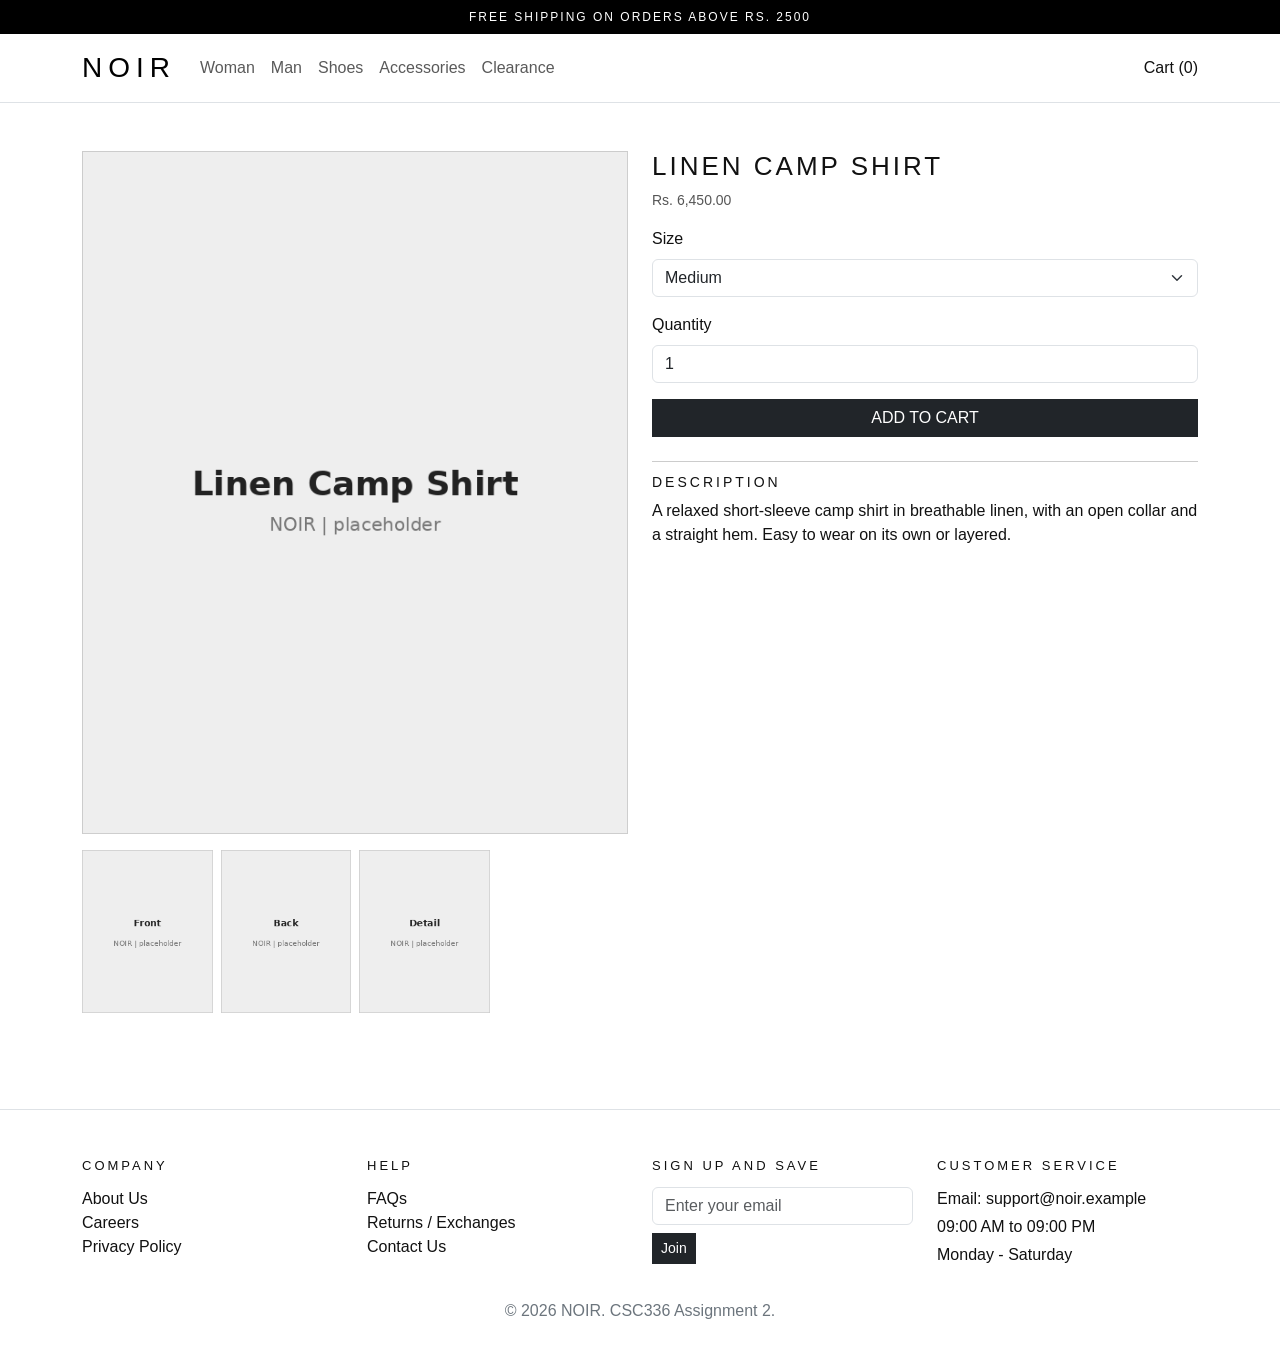
<file: assignment-2/product.html>
<!doctype html>
<html lang="en">
  <head>
    <meta charset="UTF-8" />
    <meta name="viewport" content="width=device-width, initial-scale=1.0" />
    <title>Linen Camp Shirt - NOIR</title>
    <link
      href="https://cdn.jsdelivr.net/npm/bootstrap@5.3.3/dist/css/bootstrap.min.css"
      rel="stylesheet"
    />
    <link rel="stylesheet" href="css/styles.css" />
  </head>
  <body>
    <div class="announcement bg-black text-white text-center py-2">
      FREE SHIPPING ON ORDERS ABOVE RS. 2500
    </div>

    <!-- Navbar (Bootstrap) -->
    <nav class="navbar navbar-expand-lg bg-white border-bottom">
      <div class="container">
        <a class="navbar-brand brand" href="index.html">NOIR</a>
        <button
          class="navbar-toggler"
          type="button"
          data-bs-toggle="collapse"
          data-bs-target="#mainNav"
          aria-controls="mainNav"
          aria-expanded="false"
          aria-label="Toggle navigation"
        >
          <span class="navbar-toggler-icon"></span>
        </button>
        <div class="collapse navbar-collapse" id="mainNav">
          <ul class="navbar-nav me-auto">
            <li class="nav-item">
              <a class="nav-link" href="index.html">Woman</a>
            </li>
            <li class="nav-item">
              <a class="nav-link" href="index.html">Man</a>
            </li>
            <li class="nav-item">
              <a class="nav-link" href="index.html">Shoes</a>
            </li>
            <li class="nav-item">
              <a class="nav-link" href="index.html">Accessories</a>
            </li>
            <li class="nav-item">
              <a class="nav-link" href="index.html">Clearance</a>
            </li>
          </ul>
          <a class="nav-link" href="#">Cart (0)</a>
        </div>
      </div>
    </nav>

    <main class="container py-5">
      <div class="row g-4">
        <!-- Images -->
        <div class="col-12 col-md-6">
          <img
            src="images/product-main.png"
            class="img-fluid mb-3"
            alt="Linen Camp Shirt"
          />
          <div class="row g-2">
            <div class="col-3">
              <img
                src="images/product-front.png"
                class="img-fluid"
                alt="Front view"
              />
            </div>
            <div class="col-3">
              <img
                src="images/product-back.png"
                class="img-fluid"
                alt="Back view"
              />
            </div>
            <div class="col-3">
              <img
                src="images/product-detail.png"
                class="img-fluid"
                alt="Detail view"
              />
            </div>
          </div>
        </div>

        <!-- Details -->
        <div class="col-12 col-md-6">
          <h1 class="product-title">LINEN CAMP SHIRT</h1>
          <p class="price">Rs. 6,450.00</p>

          <label for="size" class="form-label">Size</label>
          <select id="size" class="form-select mb-3">
            <option>Small</option>
            <option selected>Medium</option>
            <option>Large</option>
            <option>X-Large</option>
          </select>

          <label for="quantity" class="form-label">Quantity</label>
          <input
            type="number"
            id="quantity"
            class="form-control mb-3"
            value="1"
            min="1"
          />

          <button type="button" class="btn btn-dark w-100 mb-4">
            ADD TO CART
          </button>

          <h2 class="info-heading">Description</h2>
          <p>
            A relaxed short-sleeve camp shirt in breathable linen, with an open
            collar and a straight hem. Easy to wear on its own or layered.
          </p>
        </div>
      </div>
    </main>

    <!-- Footer (same on both pages) -->
    <footer class="border-top mt-5 pt-5 pb-4">
      <div class="container">
        <div class="row row-cols-1 row-cols-md-2 row-cols-xl-4 g-4">
          <div class="col">
            <h4 class="footer-heading">Company</h4>
            <ul class="list-unstyled">
              <li><a href="#">About Us</a></li>
              <li><a href="#">Careers</a></li>
              <li><a href="#">Privacy Policy</a></li>
            </ul>
          </div>
          <div class="col">
            <h4 class="footer-heading">Help</h4>
            <ul class="list-unstyled">
              <li><a href="#">FAQs</a></li>
              <li><a href="#">Returns / Exchanges</a></li>
              <li><a href="#">Contact Us</a></li>
            </ul>
          </div>
          <div class="col">
            <h4 class="footer-heading">Sign Up and Save</h4>
            <input
              type="email"
              class="form-control mb-2"
              placeholder="Enter your email"
              aria-label="Email address"
            />
            <button type="button" class="btn btn-dark btn-sm">Join</button>
          </div>
          <div class="col">
            <h4 class="footer-heading">Customer Service</h4>
            <p class="mb-1">Email: support@noir.example</p>
            <p class="mb-1">09:00 AM to 09:00 PM</p>
            <p class="mb-0">Monday - Saturday</p>
          </div>
        </div>
        <p class="text-center text-secondary mt-4 mb-0">
          &copy; 2026 NOIR. CSC336 Assignment 2.
        </p>
      </div>
    </footer>

    <script src="https://cdn.jsdelivr.net/npm/bootstrap@5.3.3/dist/js/bootstrap.bundle.min.js"></script>
  </body>
</html>
</file>
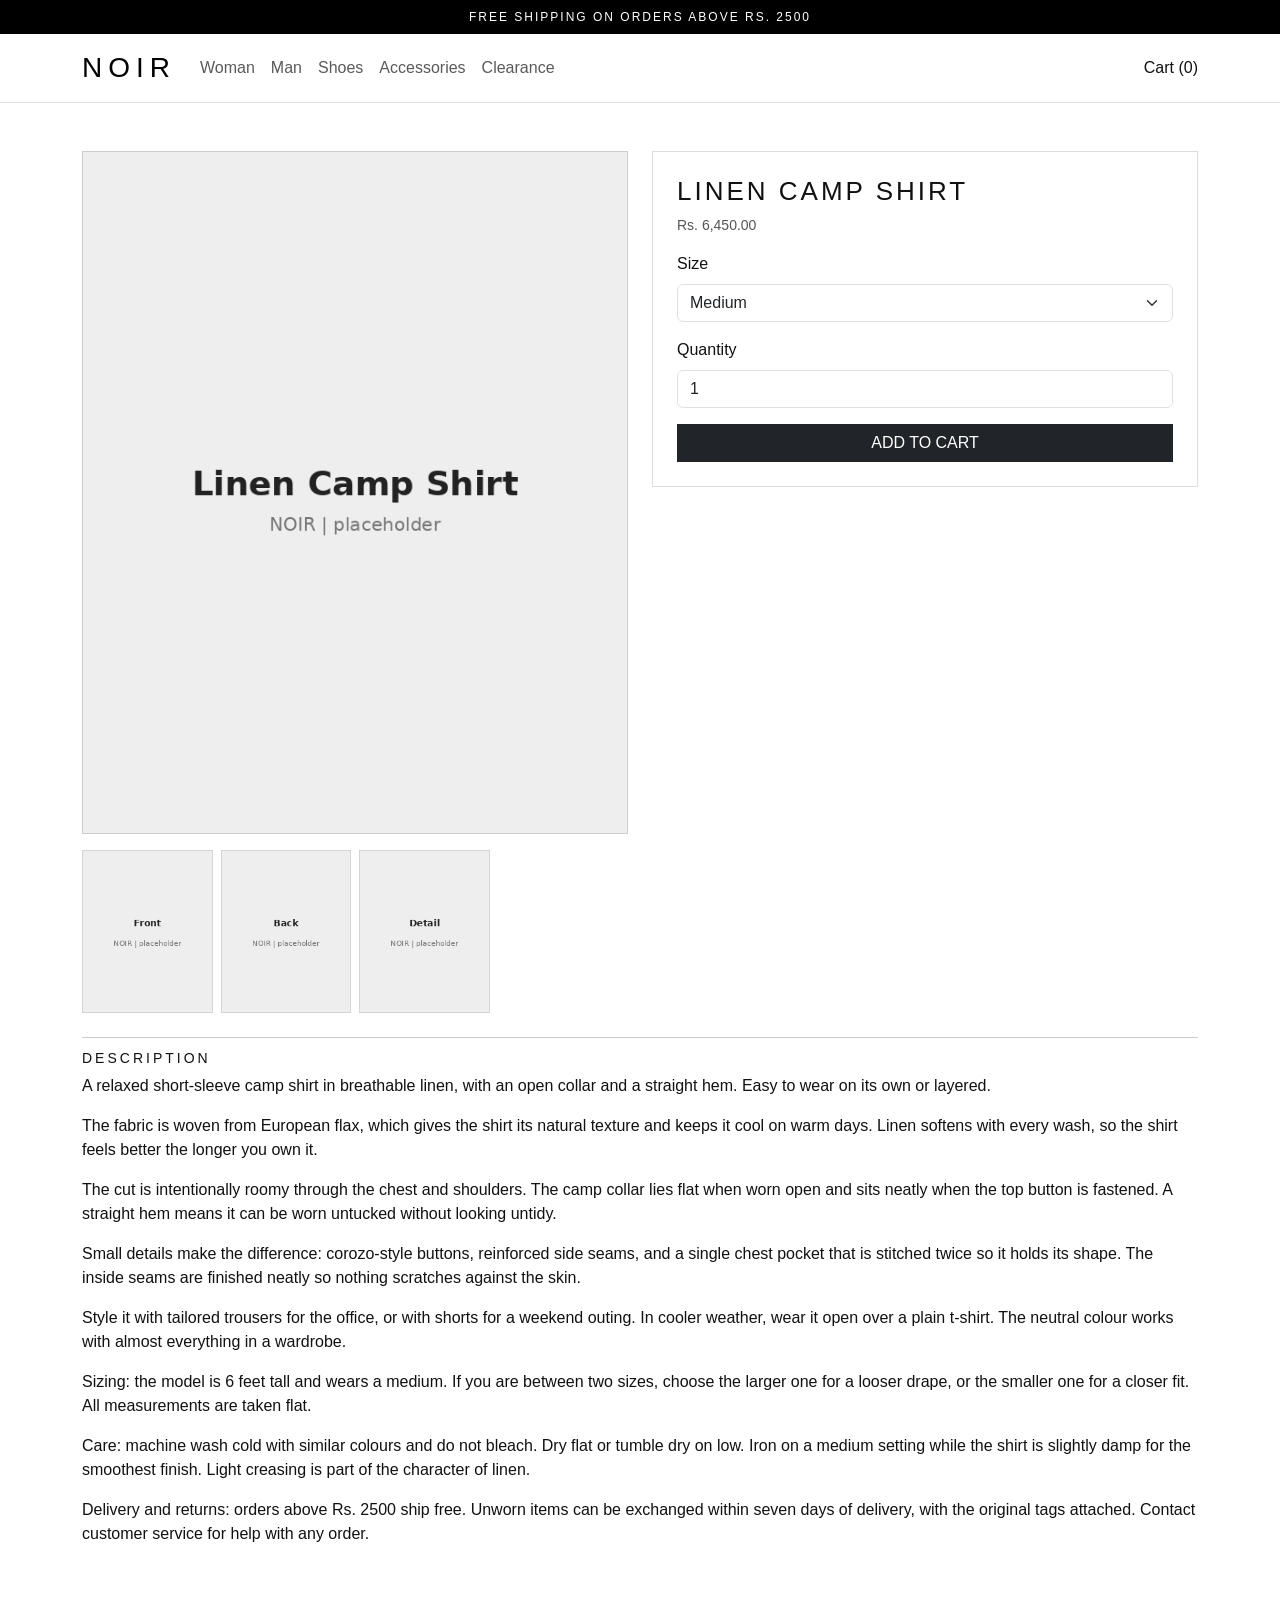
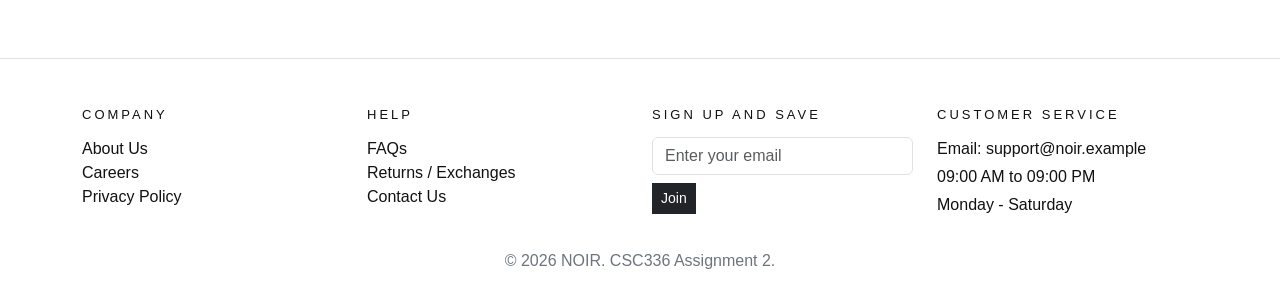
<file: midterm/product.html>
<!doctype html>
<html lang="en">
  <head>
    <meta charset="UTF-8" />
    <meta name="viewport" content="width=device-width, initial-scale=1.0" />
    <title>Linen Camp Shirt - NOIR</title>
    <link
      href="https://cdn.jsdelivr.net/npm/bootstrap@5.3.3/dist/css/bootstrap.min.css"
      rel="stylesheet"
    />
    <link rel="stylesheet" href="css/styles.css" />
  </head>
  <body>
    <div class="announcement bg-black text-white text-center py-2">
      FREE SHIPPING ON ORDERS ABOVE RS. 2500
    </div>

    <!-- Navbar (Bootstrap) -->
    <nav class="navbar navbar-expand-lg bg-white border-bottom">
      <div class="container">
        <a class="navbar-brand brand" href="index.html">NOIR</a>
        <button
          class="navbar-toggler"
          type="button"
          data-bs-toggle="collapse"
          data-bs-target="#mainNav"
          aria-controls="mainNav"
          aria-expanded="false"
          aria-label="Toggle navigation"
        >
          <span class="navbar-toggler-icon"></span>
        </button>
        <div class="collapse navbar-collapse" id="mainNav">
          <ul class="navbar-nav me-auto">
            <li class="nav-item">
              <a class="nav-link" href="index.html">Woman</a>
            </li>
            <li class="nav-item">
              <a class="nav-link" href="index.html">Man</a>
            </li>
            <li class="nav-item">
              <a class="nav-link" href="index.html">Shoes</a>
            </li>
            <li class="nav-item">
              <a class="nav-link" href="index.html">Accessories</a>
            </li>
            <li class="nav-item">
              <a class="nav-link" href="index.html">Clearance</a>
            </li>
          </ul>
          <a class="nav-link" href="#">Cart (0)</a>
        </div>
      </div>
    </nav>

    <main class="container py-5">
      <!-- Task 2: CSS Grid with named areas: image, details, description -->
      <div class="product-layout">
        <!-- Images -->
        <div class="product-image">
          <img
            src="images/product-main.png"
            class="img-fluid mb-3"
            alt="Linen Camp Shirt"
          />
          <div class="row g-2">
            <div class="col-3">
              <img
                src="images/product-front.png"
                class="img-fluid"
                alt="Front view"
              />
            </div>
            <div class="col-3">
              <img
                src="images/product-back.png"
                class="img-fluid"
                alt="Back view"
              />
            </div>
            <div class="col-3">
              <img
                src="images/product-detail.png"
                class="img-fluid"
                alt="Detail view"
              />
            </div>
          </div>
        </div>

        <!-- Details box (sticky from 609px and wider) -->
        <div class="product-details">
          <div class="details-box">
            <h1 class="product-title">LINEN CAMP SHIRT</h1>
            <p class="price">Rs. 6,450.00</p>

            <label for="size" class="form-label">Size</label>
            <select id="size" class="form-select mb-3">
              <option>Small</option>
              <option selected>Medium</option>
              <option>Large</option>
              <option>X-Large</option>
            </select>

            <label for="quantity" class="form-label">Quantity</label>
            <input
              type="number"
              id="quantity"
              class="form-control mb-3"
              value="1"
              min="1"
            />

            <button type="button" class="btn btn-dark w-100">ADD TO CART</button>
          </div>
        </div>

        <!-- Description (long, so the page scrolls) -->
        <div class="product-description">
          <h2 class="info-heading">Description</h2>
          <p>
            A relaxed short-sleeve camp shirt in breathable linen, with an open
            collar and a straight hem. Easy to wear on its own or layered.
          </p>
          <p>
            The fabric is woven from European flax, which gives the shirt its
            natural texture and keeps it cool on warm days. Linen softens with
            every wash, so the shirt feels better the longer you own it.
          </p>
          <p>
            The cut is intentionally roomy through the chest and shoulders. The
            camp collar lies flat when worn open and sits neatly when the top
            button is fastened. A straight hem means it can be worn untucked
            without looking untidy.
          </p>
          <p>
            Small details make the difference: corozo-style buttons, reinforced
            side seams, and a single chest pocket that is stitched twice so it
            holds its shape. The inside seams are finished neatly so nothing
            scratches against the skin.
          </p>
          <p>
            Style it with tailored trousers for the office, or with shorts for a
            weekend outing. In cooler weather, wear it open over a plain
            t-shirt. The neutral colour works with almost everything in a
            wardrobe.
          </p>
          <p>
            Sizing: the model is 6 feet tall and wears a medium. If you are
            between two sizes, choose the larger one for a looser drape, or the
            smaller one for a closer fit. All measurements are taken flat.
          </p>
          <p>
            Care: machine wash cold with similar colours and do not bleach. Dry
            flat or tumble dry on low. Iron on a medium setting while the shirt
            is slightly damp for the smoothest finish. Light creasing is part of
            the character of linen.
          </p>
          <p>
            Delivery and returns: orders above Rs. 2500 ship free. Unworn items
            can be exchanged within seven days of delivery, with the original
            tags attached. Contact customer service for help with any order.
          </p>
        </div>
      </div>
    </main>

    <!-- Footer (same on both pages) -->
    <footer class="border-top mt-5 pt-5 pb-4">
      <div class="container">
        <div class="row row-cols-1 row-cols-md-2 row-cols-xl-4 g-4">
          <div class="col">
            <h4 class="footer-heading">Company</h4>
            <ul class="list-unstyled">
              <li><a href="#">About Us</a></li>
              <li><a href="#">Careers</a></li>
              <li><a href="#">Privacy Policy</a></li>
            </ul>
          </div>
          <div class="col">
            <h4 class="footer-heading">Help</h4>
            <ul class="list-unstyled">
              <li><a href="#">FAQs</a></li>
              <li><a href="#">Returns / Exchanges</a></li>
              <li><a href="#">Contact Us</a></li>
            </ul>
          </div>
          <div class="col">
            <h4 class="footer-heading">Sign Up and Save</h4>
            <input
              type="email"
              class="form-control mb-2"
              placeholder="Enter your email"
              aria-label="Email address"
            />
            <button type="button" class="btn btn-dark btn-sm">Join</button>
          </div>
          <div class="col">
            <h4 class="footer-heading">Customer Service</h4>
            <p class="mb-1">Email: support@noir.example</p>
            <p class="mb-1">09:00 AM to 09:00 PM</p>
            <p class="mb-0">Monday - Saturday</p>
          </div>
        </div>
        <p class="text-center text-secondary mt-4 mb-0">
          &copy; 2026 NOIR. CSC336 Assignment 2.
        </p>
      </div>
    </footer>

    <script src="https://cdn.jsdelivr.net/npm/bootstrap@5.3.3/dist/js/bootstrap.bundle.min.js"></script>
  </body>
</html>
</file>
<file: assignment-1/styles.css>
/* Assignment 1 - CV page.
   Fundamentals only: colors, fonts, spacing, borders, box model. */

* {
  box-sizing: border-box;
}

body {
  font-family: Georgia, "Times New Roman", serif;
  font-size: 16px;
  line-height: 1.6;
  color: #1f2933;
  background-color: #e8ecef;
  max-width: 820px;
  margin: 0 auto;
  padding: 24px 16px;
}

header,
nav,
main,
footer {
  background-color: #ffffff;
  border: 1px solid #c5ccd3;
}

header {
  text-align: center;
  padding: 32px 24px 24px;
  border-bottom: 4px solid #1d4e6b;
}

header img {
  display: block;
  margin: 0 auto 16px;
  border: 3px solid #1d4e6b;
  border-radius: 50%;
}

h1 {
  margin: 0 0 8px;
  font-size: 40px;
  line-height: 1.1;
  color: #1d4e6b;
}

.tagline {
  margin: 0 0 4px;
  font-size: 18px;
  font-style: italic;
}

.location {
  margin: 0;
  font-family: Arial, Helvetica, sans-serif;
  font-size: 14px;
  color: #5b6770;
}

nav {
  margin: 12px 0;
  padding: 12px 16px;
  font-family: Arial, Helvetica, sans-serif;
  font-size: 15px;
  text-align: center;
}

nav ul {
  margin: 0;
  padding: 0;
  list-style-type: none;
}

nav li {
  display: inline-block;
  margin: 4px 10px;
}

a {
  color: #1d4e6b;
}

a:hover,
a:focus {
  color: #0b2a3d;
  text-decoration: underline;
}

main {
  padding: 8px 32px 24px;
}

section {
  padding-top: 24px;
}

h2 {
  margin: 0 0 12px;
  padding-bottom: 6px;
  font-size: 24px;
  color: #1d4e6b;
  border-bottom: 2px solid #1d4e6b;
}

h3 {
  margin: 16px 0 4px;
  font-size: 18px;
  color: #1f2933;
}

p {
  margin: 0 0 12px;
}

ul {
  margin: 8px 0 12px;
  padding-left: 22px;
}

li {
  margin-bottom: 4px;
}

table {
  width: 100%;
  border-collapse: collapse;
  font-family: Arial, Helvetica, sans-serif;
  font-size: 15px;
}

th,
td {
  padding: 10px 12px;
  text-align: left;
  border: 1px solid #c5ccd3;
}

th {
  background-color: #e3edf3;
  color: #1d4e6b;
}

article {
  margin-bottom: 16px;
  padding: 12px 16px;
  border: 1px solid #d5dbe0;
  border-left: 4px solid #1d4e6b;
  background-color: #f8fafb;
}

article h3 {
  margin-top: 0;
}

.meta {
  margin-bottom: 4px;
  font-family: Arial, Helvetica, sans-serif;
  font-size: 14px;
  color: #5b6770;
}

footer {
  margin-top: 12px;
  padding: 16px;
  font-family: Arial, Helvetica, sans-serif;
  font-size: 13px;
  text-align: center;
  color: #5b6770;
}
</file>
<file: lab-2/css/styles.css>
body {
  font-family: Arial, Helvetica, sans-serif;
}

.product-img {
  height: 180px;
  background-color: #eeeeee;
}
</file>
<file: assignment-2/css/styles.css>
/* Custom styles on top of Bootstrap.
   Bootstrap does the grid, navbar and buttons;
   this file adds the black-and-white look. */

body {
  font-family: Arial, Helvetica, sans-serif;
  color: #111111;
}

a {
  color: #111111;
  text-decoration: none;
}

a:hover {
  text-decoration: underline;
}

/* Announcement bar */
.announcement {
  font-size: 12px;
  letter-spacing: 2px;
}

/* Navbar brand */
.brand {
  font-size: 28px;
  letter-spacing: 6px;
}

/* Hero banner */
.hero {
  background-color: #1a1a1a;
  padding: 60px 16px;
}

.hero-title {
  font-size: 28px;
  letter-spacing: 4px;
}

/* Headings and product text */
.section-title {
  font-size: 18px;
  letter-spacing: 4px;
}

.product-name {
  font-size: 13px;
  letter-spacing: 2px;
  text-transform: uppercase;
  margin-bottom: 6px;
}

.price {
  font-size: 14px;
  color: #555555;
}

.product-title {
  font-size: 26px;
  letter-spacing: 3px;
}

.info-heading {
  font-size: 14px;
  letter-spacing: 3px;
  text-transform: uppercase;
  border-top: 1px solid #cccccc;
  padding-top: 12px;
}

/* Footer */
.footer-heading {
  font-size: 13px;
  letter-spacing: 3px;
  text-transform: uppercase;
  margin-bottom: 14px;
}

/* Square buttons to match the style */
.btn {
  border-radius: 0;
}

/* Tablet and larger screens: bigger hero text */
@media (min-width: 768px) {
  .hero {
    padding: 100px 16px;
  }

  .hero-title {
    font-size: 48px;
  }
}
</file>
<file: midterm/css/styles.css>
/* Custom styles on top of Bootstrap.
   Bootstrap does the grid, navbar and buttons;
   this file adds the black-and-white look. */

body {
  font-family: Arial, Helvetica, sans-serif;
  color: #111111;
}

a {
  color: #111111;
  text-decoration: none;
}

a:hover {
  text-decoration: underline;
}

/* Announcement bar */
.announcement {
  font-size: 12px;
  letter-spacing: 2px;
}

/* Navbar brand */
.brand {
  font-size: 28px;
  letter-spacing: 6px;
}

/* Hero banner */
.hero {
  background-color: #1a1a1a;
  padding: 60px 16px;
}

.hero-title {
  font-size: 28px;
  letter-spacing: 4px;
}

/* Headings and product text */
.section-title {
  font-size: 18px;
  letter-spacing: 4px;
}

.product-name {
  font-size: 13px;
  letter-spacing: 2px;
  text-transform: uppercase;
  margin-bottom: 6px;
}

.price {
  font-size: 14px;
  color: #555555;
}

.product-title {
  font-size: 26px;
  letter-spacing: 3px;
}

.info-heading {
  font-size: 14px;
  letter-spacing: 3px;
  text-transform: uppercase;
  border-top: 1px solid #cccccc;
  padding-top: 12px;
}

/* Footer */
.footer-heading {
  font-size: 13px;
  letter-spacing: 3px;
  text-transform: uppercase;
  margin-bottom: 14px;
}

/* Square buttons to match the style */
.btn {
  border-radius: 0;
}

/* Tablet and larger screens: bigger hero text */
@media (min-width: 768px) {
  .hero {
    padding: 100px 16px;
  }

  .hero-title {
    font-size: 48px;
  }
}

/* ---------- Task 1: CSS-only category filter ---------- */
/* Accent colour: H = 63, so hsl(63, 70%, 45%) */

.filters {
  display: flex;
  flex-wrap: wrap;
  gap: 8px;
  align-items: center;
}

.filters input {
  accent-color: hsl(63, 70%, 45%);
}

.filters label {
  padding: 6px 16px;
  border: 1px solid #999999;
  cursor: pointer;
}

/* The selected filter looks selected */
.filters input:checked + label {
  background-color: hsl(63, 70%, 45%);
  border-color: hsl(63, 70%, 45%);
  color: #111111;
  font-weight: bold;
}

/* When a category is checked, hide every card that does not have that class.
   The hidden column disappears completely, so no gaps are left in the grid. */
main:has(#cat-tops:checked) .col:not(.tops) {
  display: none;
}

main:has(#cat-bottoms:checked) .col:not(.bottoms) {
  display: none;
}

main:has(#cat-accessories:checked) .col:not(.accessories) {
  display: none;
}

/* ---------- Task 2: product page layout with CSS Grid ---------- */
/* BP = 600 + 9 = 609px, sticky offset = (9 mod 40) + 70 = 79px */

/* Below 609px: one column, stacked: image, details, description */
.product-layout {
  display: grid;
  grid-template-columns: 1fr;
  grid-template-areas:
    "image"
    "details"
    "description";
  gap: 24px;
}

.product-image {
  grid-area: image;
}

.product-details {
  grid-area: details;
}

.details-box {
  border: 1px solid #dddddd;
  padding: 24px;
  background-color: #ffffff;
}

.product-description {
  grid-area: description;
}

/* From 609px and wider: image and details side by side,
   description full width underneath. The details box is sticky. */
@media (min-width: 609px) {
  .product-layout {
    grid-template-columns: 1fr 1fr;
    grid-template-areas:
      "image details"
      "description description";
  }

  /* The sticky box lives inside .product-details, which is as tall as the
     image row, so the box stops at the bottom of that row and never
     covers the description. */
  .details-box {
    position: sticky;
    top: 79px;
  }
}

/* ---------- Task 3: Premium label added by script.js ---------- */
.premium-label {
  display: inline-block;
  margin-bottom: 8px;
  padding: 2px 8px;
  font-size: 11px;
  letter-spacing: 1px;
  text-transform: uppercase;
  background-color: hsl(63, 70%, 45%);
  color: #111111;
}
</file>
